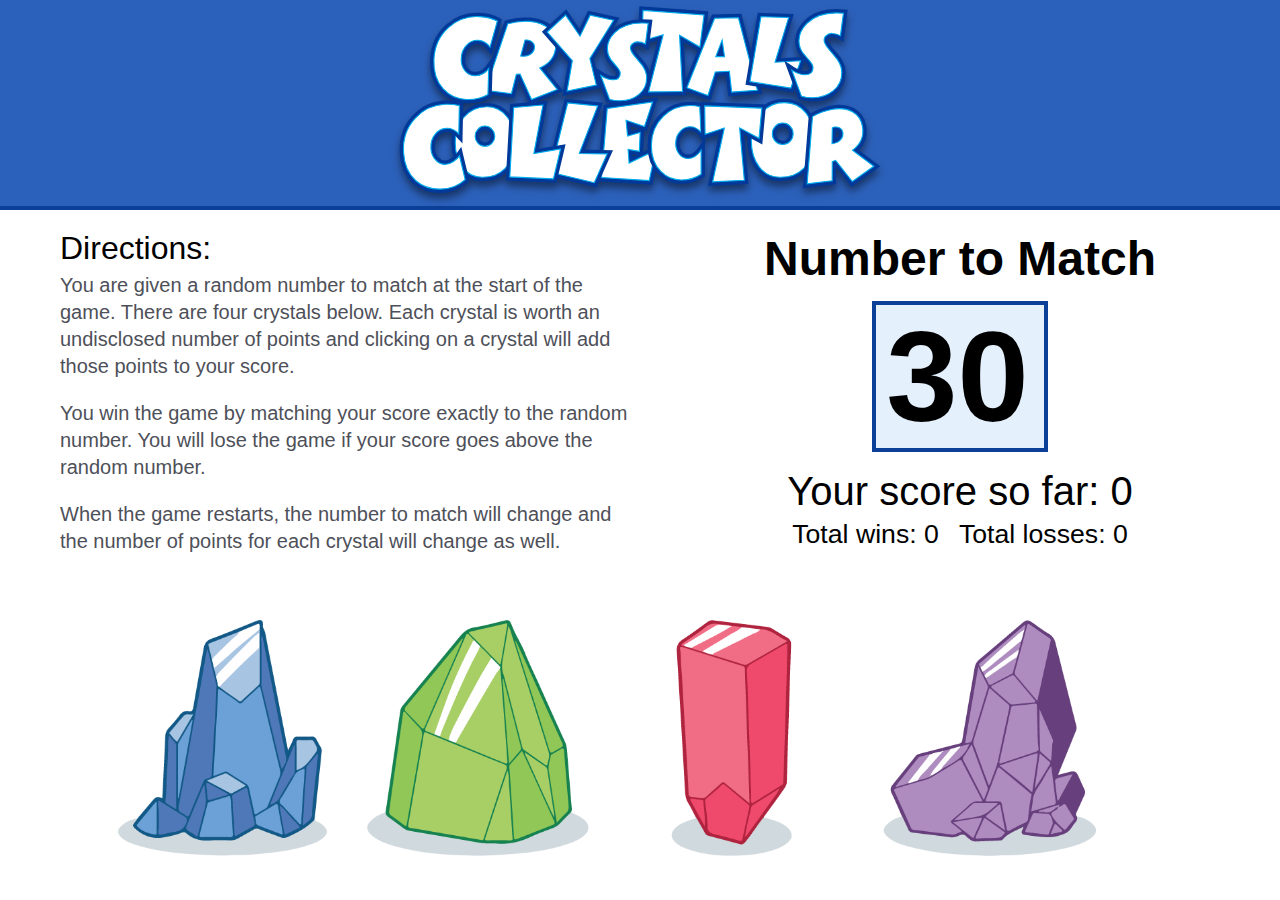
<file: index.html>
<html>
<head>
    <meta charset="utf-8" />
    <meta http-equiv="X-UA-Compatible" content="IE=edge">
    <title>Crystals Collector Game</title>
    <meta name="viewport" content="width=device-width, initial-scale=1">
    <link rel="stylesheet" type="text/css" media="screen" href="assets/css/reset.css" />
    <link rel="stylesheet" type="text/css" media="screen" href="assets/css/style.css" />
</head>

<body>
    
<div id="titleImage"></div>
<header></header>   

<container>

<div class="GameRules">
        <h2>Directions:</h2>
        <p>You are given a random number to match at the start of the game.
            There are four crystals below. Each crystal is worth an undisclosed 
            number of points and clicking on a crystal will add those points to
            your score.</p>
        <p>You win the game by matching your score exactly to the random number. 
            You will lose the game if your score goes above the random number.</p>
        <p>When the game restarts, the number to match will change and the number 
            of points for each crystal will change as well.</p> 
</div>

<div class="gameDiv">
    <h1>Number to Match</h1>
    <div class="numberMatch"><span id="number-to-guess"></span></div>
    <div class="playerStats"><span id="totalScore">Your score so far: 0</span></div>
    <div class="playerStats"><span id="wins">Total wins: 0</span><span id="losses">Total losses: 0</span></div>
</div>

</container>

<audio id="mysoundclip" preload="auto">
    <source src="assets/images/clank.mp3"></source>
</audio>

<div id="crystals"></div>

<script src="https://ajax.googleapis.com/ajax/libs/jquery/3.3.1/jquery.min.js"></script>
<script src="assets/javascript/game.js"></script>

</body>

</html>
</file>
<file: assets/css/style.css>
* {
    box-sizing: border-box;
}

body {
    font-family: 'Gill Sans', 'Gill Sans MT', Calibri, 'Trebuchet MS', sans-serif;
    margin: 0px;
    padding: 0px;
}

p {
    padding-bottom: 20px;
}

container{
    width: 100%;
}

h1 {
    font-size: 36pt;
    font-weight: bolder;
}

h2{
    color: black;
    font-size: 24pt;
    font-weight: 400;
    padding-bottom: 10px;
}

#titleImage{
    position: relative;
    top: 0;
    background-image: url("../images/title_image.svg");
    background-size: contain;
    background-repeat: no-repeat;
    background-position: center;
    width: 100%;
    height: 210px;
    z-index: 2;
}

header {
    position: absolute;
    top: 0;
    width: 100%;
    height: 210px;
    padding: 50px;
    margin-bottom: 10px;
    border-bottom: rgb(12, 64, 152) 4px solid; 
    color: white;
    font-weight: bold;
    font-size: 48pt;
    text-align: center;
    background-color: rgb(44, 97, 187);
    z-index: 1;
}

.GameRules{
    color: rgb(78, 80, 89);
    float: left;
    width: 50%;
    font-weight: 100;
    padding: 25 5 15 60;
    font-size: 15pt;
    line-height: 135%;
}

.gameDiv{
    float: left;
    padding: 25 5 20 5;
    width: 50%;
    text-align: center;
}

.numberMatch{
    margin: 30 20 20 20;
}

#number-to-guess{
    padding: 0 15 0 10;
    border:  rgb(12, 64, 152) 4px solid;
    background-color: rgb(228, 241, 252);
    color: black;
    font-weight: bold;
    font-size: 96pt;
    line-height: 100%;
}
#totalScore{
    font-size: 30pt;
    line-height: 150%;
}

.playerStats{
    font-size: 20pt;
}

#wins{
    padding-right: 20px;
}

.crystal-image {
    width: 23%;
    padding: 10px;
}

#crystals{
    float: left;
    height: 200px;
    padding: 20px;
    margin-left: 30px;
    width: 90%;
    text-align: center;
}
</file>
